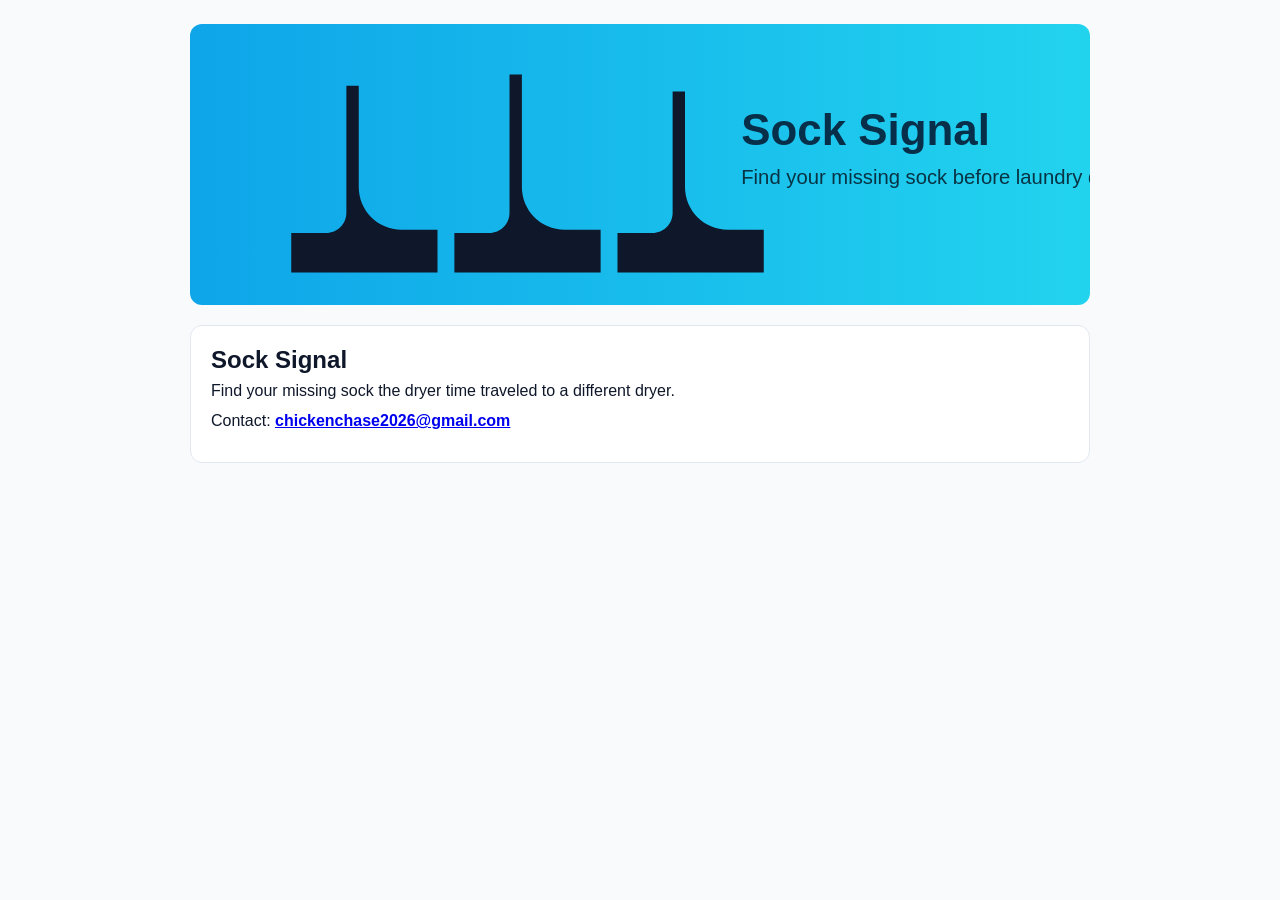
<file: index.html>
<!doctype html>
<html lang="en">
  <head>
    <meta charset="UTF-8" />
    <meta name="viewport" content="width=device-width, initial-scale=1.0" />
    <link rel="icon" href="/favicon.ico" sizes="any" />
    <title>Sock Signal</title>
    <style>
      :root {
        color-scheme: light;
      }
      body {
        margin: 0;
        font-family: Arial, Helvetica, sans-serif;
        background: #f8fafc;
        color: #0f172a;
      }
      .wrap {
        max-width: 900px;
        margin: 0 auto;
        padding: 24px;
      }
      .hero {
        width: 100%;
        border-radius: 12px;
        display: block;
        margin-bottom: 20px;
      }
      .card {
        background: #ffffff;
        border: 1px solid #e2e8f0;
        border-radius: 12px;
        padding: 20px;
      }
      h1 {
        margin: 0 0 8px;
      }
      p {
        margin: 0 0 12px;
      }
      .email {
        font-weight: 700;
      }
    </style>
  </head>
  <body>
    <main class="wrap">
      <img src="images/hero-banner.svg" alt="Sock Signal hero banner" class="hero" />
      <section class="card">
        <h1 id="site-name">Sock Signal</h1>
        <p>Find your missing sock the dryer time traveled to a different dryer.</p>
        <p>
          Contact:
          <a id="contact-email" class="email" href="mailto:chickenchase2026@gmail.com">chickenchase2026@gmail.com</a>
        </p>
      </section>
    </main>

    <script>
      (async () => {
        try {
          const response = await fetch('./site.config.json', { cache: 'no-store' });
          if (!response.ok) {
            return;
          }

          const config = await response.json();
          const siteName = config?.site?.name;
          const email = config?.site?.contactEmail;

          if (siteName) {
            const siteNameElement = document.getElementById('site-name');
            siteNameElement.textContent = siteName;
            document.title = siteName;
          }

          if (!email) {
            return;
          }

          const emailElement = document.getElementById('contact-email');
          emailElement.textContent = email;
          emailElement.href = `mailto:${email}`;
        } catch {
          // Keep fallback email already in HTML.
        }
      })();
    </script>
  </body>
</html>
</file>
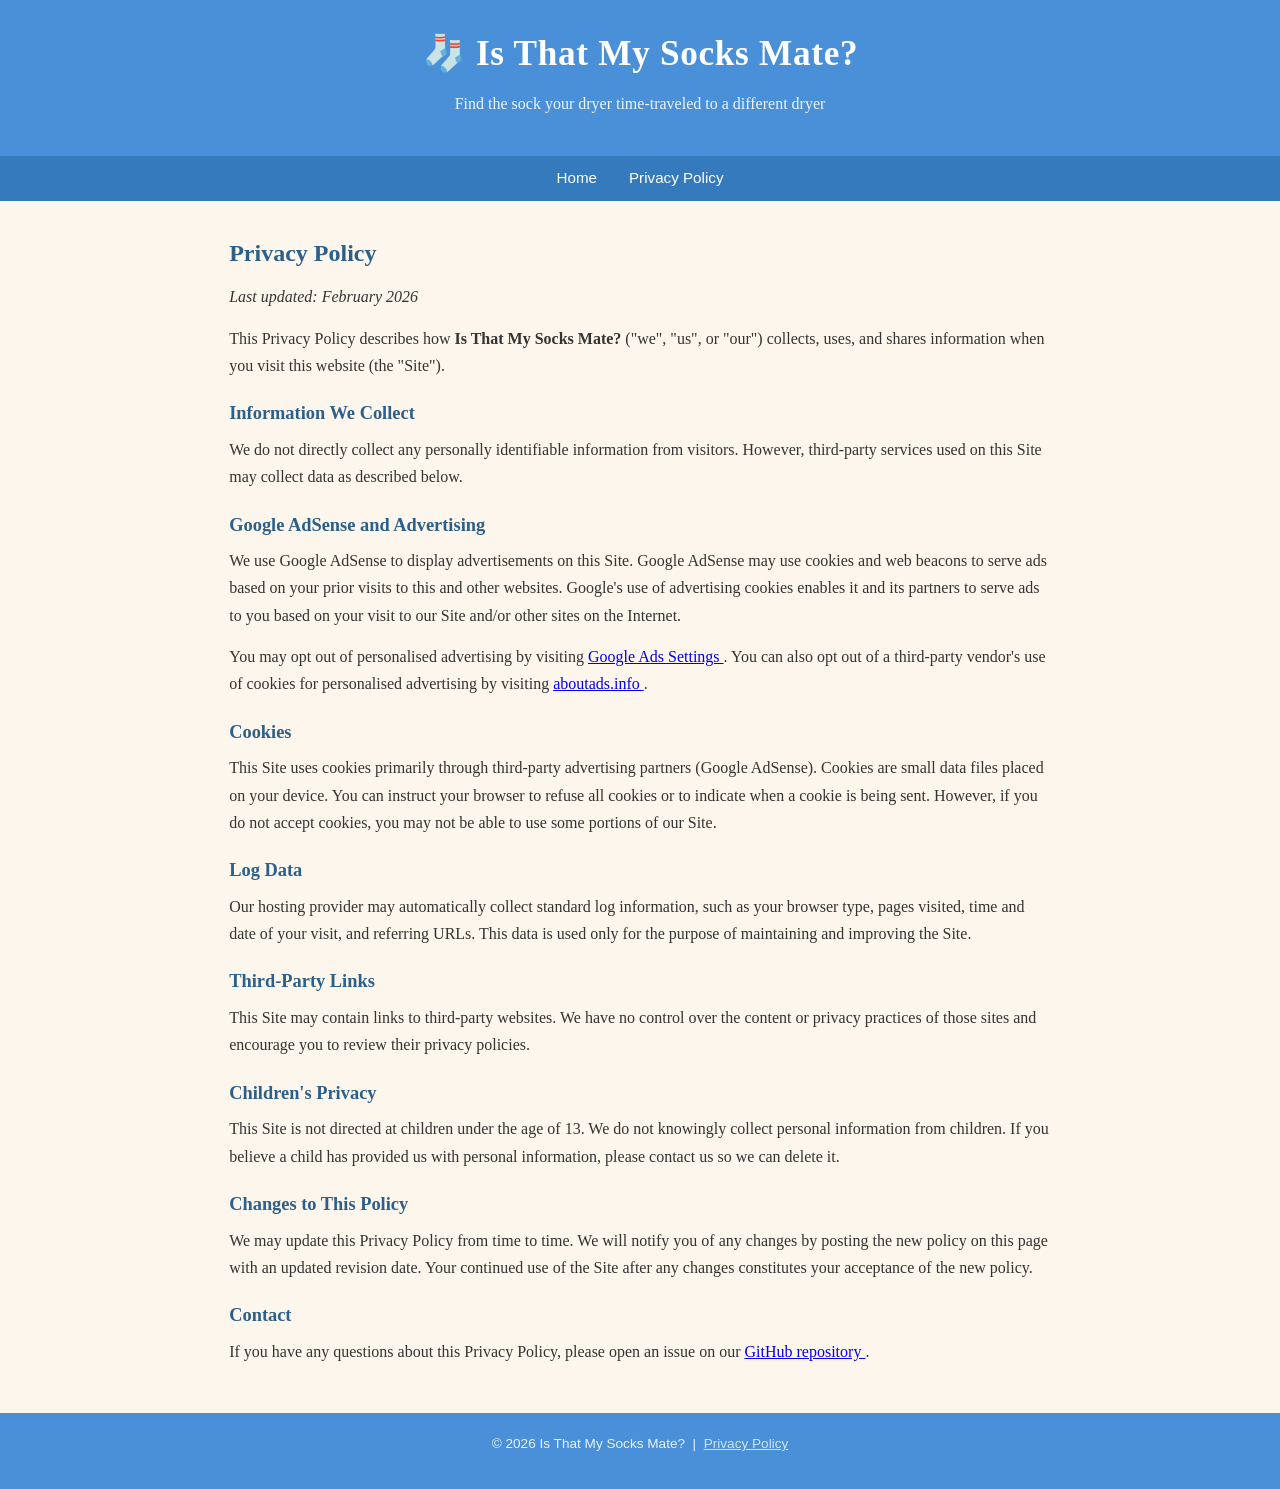
<file: privacy-policy.html>
<!DOCTYPE html>
<html lang="en">
<head>
  <meta charset="UTF-8" />
  <meta name="viewport" content="width=device-width, initial-scale=1.0" />
  <meta name="description" content="Privacy Policy for Is That My Socks Mate?" />
  <title>Privacy Policy – Is That My Socks Mate?</title>
  <link rel="stylesheet" href="style.css" />
  <!-- Google AdSense auto-ads (replace ca-pub-XXXXXXXXXXXXXXXX with your publisher ID) -->
  <script async src="https://pagead2.googlesyndication.com/pagead/js/adsbygoogle.js?client=ca-pub-XXXXXXXXXXXXXXXX"
     crossorigin="anonymous"></script>
</head>
<body>

  <header>
    <h1>🧦 Is That My Socks Mate?</h1>
    <p class="tagline">Find the sock your dryer time-traveled to a different dryer</p>
  </header>

  <nav>
    <a href="index.html">Home</a>
    <a href="privacy-policy.html">Privacy Policy</a>
  </nav>

  <div class="container">

    <h2>Privacy Policy</h2>
    <p><em>Last updated: February 2026</em></p>

    <p>
      This Privacy Policy describes how <strong>Is That My Socks Mate?</strong>
      ("we", "us", or "our") collects, uses, and shares information when you visit
      this website (the "Site").
    </p>

    <h3>Information We Collect</h3>
    <p>
      We do not directly collect any personally identifiable information from visitors.
      However, third-party services used on this Site may collect data as described below.
    </p>

    <h3>Google AdSense and Advertising</h3>
    <p>
      We use Google AdSense to display advertisements on this Site. Google AdSense may use
      cookies and web beacons to serve ads based on your prior visits to this and other websites.
      Google's use of advertising cookies enables it and its partners to serve ads to you based
      on your visit to our Site and/or other sites on the Internet.
    </p>
    <p>
      You may opt out of personalised advertising by visiting
      <a href="https://www.google.com/settings/ads" target="_blank" rel="noopener noreferrer">
        Google Ads Settings
      </a>.
      You can also opt out of a third-party vendor's use of cookies for personalised advertising by
      visiting <a href="https://www.aboutads.info/choices/" target="_blank" rel="noopener noreferrer">
        aboutads.info
      </a>.
    </p>

    <h3>Cookies</h3>
    <p>
      This Site uses cookies primarily through third-party advertising partners (Google AdSense).
      Cookies are small data files placed on your device. You can instruct your browser to refuse
      all cookies or to indicate when a cookie is being sent. However, if you do not accept cookies,
      you may not be able to use some portions of our Site.
    </p>

    <h3>Log Data</h3>
    <p>
      Our hosting provider may automatically collect standard log information, such as your browser
      type, pages visited, time and date of your visit, and referring URLs. This data is used only
      for the purpose of maintaining and improving the Site.
    </p>

    <h3>Third-Party Links</h3>
    <p>
      This Site may contain links to third-party websites. We have no control over the content or
      privacy practices of those sites and encourage you to review their privacy policies.
    </p>

    <h3>Children's Privacy</h3>
    <p>
      This Site is not directed at children under the age of 13. We do not knowingly collect
      personal information from children. If you believe a child has provided us with personal
      information, please contact us so we can delete it.
    </p>

    <h3>Changes to This Policy</h3>
    <p>
      We may update this Privacy Policy from time to time. We will notify you of any changes by
      posting the new policy on this page with an updated revision date. Your continued use of the
      Site after any changes constitutes your acceptance of the new policy.
    </p>

    <h3>Contact</h3>
    <p>
      If you have any questions about this Privacy Policy, please open an issue on our
      <a href="https://github.com/boswellgrayson1-cmyk/isthatmysocksmate" target="_blank" rel="noopener noreferrer">
        GitHub repository
      </a>.
    </p>

  </div>

  <footer>
    <p>&copy; 2026 Is That My Socks Mate? &nbsp;|&nbsp; <a href="privacy-policy.html">Privacy Policy</a></p>
  </footer>

</body>
</html>
</file>
<file: style.css>
/* isthatmysocksmate */
* {
  box-sizing: border-box;
  margin: 0;
  padding: 0;
}

body {
  font-family: Georgia, 'Times New Roman', serif;
  background-color: #fdf6ec;
  color: #333;
  line-height: 1.7;
}

header {
  background-color: #4a90d9;
  color: #fff;
  padding: 1.5rem 2rem;
  text-align: center;
}

header h1 {
  font-size: 2.2rem;
  letter-spacing: 0.02em;
}

header p.tagline {
  font-size: 1rem;
  margin-top: 0.4rem;
  opacity: 0.9;
}

nav {
  background-color: #357abd;
  display: flex;
  justify-content: center;
  gap: 2rem;
  padding: 0.6rem 1rem;
}

nav a {
  color: #fff;
  text-decoration: none;
  font-size: 0.95rem;
  font-family: Arial, sans-serif;
}

nav a:hover {
  text-decoration: underline;
}

.container {
  max-width: 860px;
  margin: 2rem auto;
  padding: 0 1.2rem;
}

h2 {
  font-size: 1.5rem;
  color: #2c5f8a;
  margin: 1.5rem 0 0.6rem;
}

h3 {
  font-size: 1.15rem;
  color: #2c5f8a;
  margin: 1.2rem 0 0.4rem;
}

p {
  margin-bottom: 0.9rem;
}

ul {
  margin: 0.5rem 0 1rem 1.4rem;
}

ul li {
  margin-bottom: 0.4rem;
}

.tip-card {
  background: #fff;
  border: 1px solid #dde6f0;
  border-radius: 6px;
  padding: 1rem 1.2rem;
  margin-bottom: 1rem;
}

.tip-card h3 {
  margin-top: 0;
}

.ad-slot {
  background: #f0f4fa;
  border: 1px dashed #aac0d8;
  border-radius: 4px;
  text-align: center;
  padding: 1.5rem;
  margin: 1.5rem 0;
  color: #7a95b0;
  font-family: Arial, sans-serif;
  font-size: 0.85rem;
}

footer {
  background-color: #4a90d9;
  color: #e8f0fb;
  text-align: center;
  padding: 1.2rem 1rem;
  font-family: Arial, sans-serif;
  font-size: 0.85rem;
  margin-top: 3rem;
}

footer a {
  color: #cfe0f8;
}
</file>
